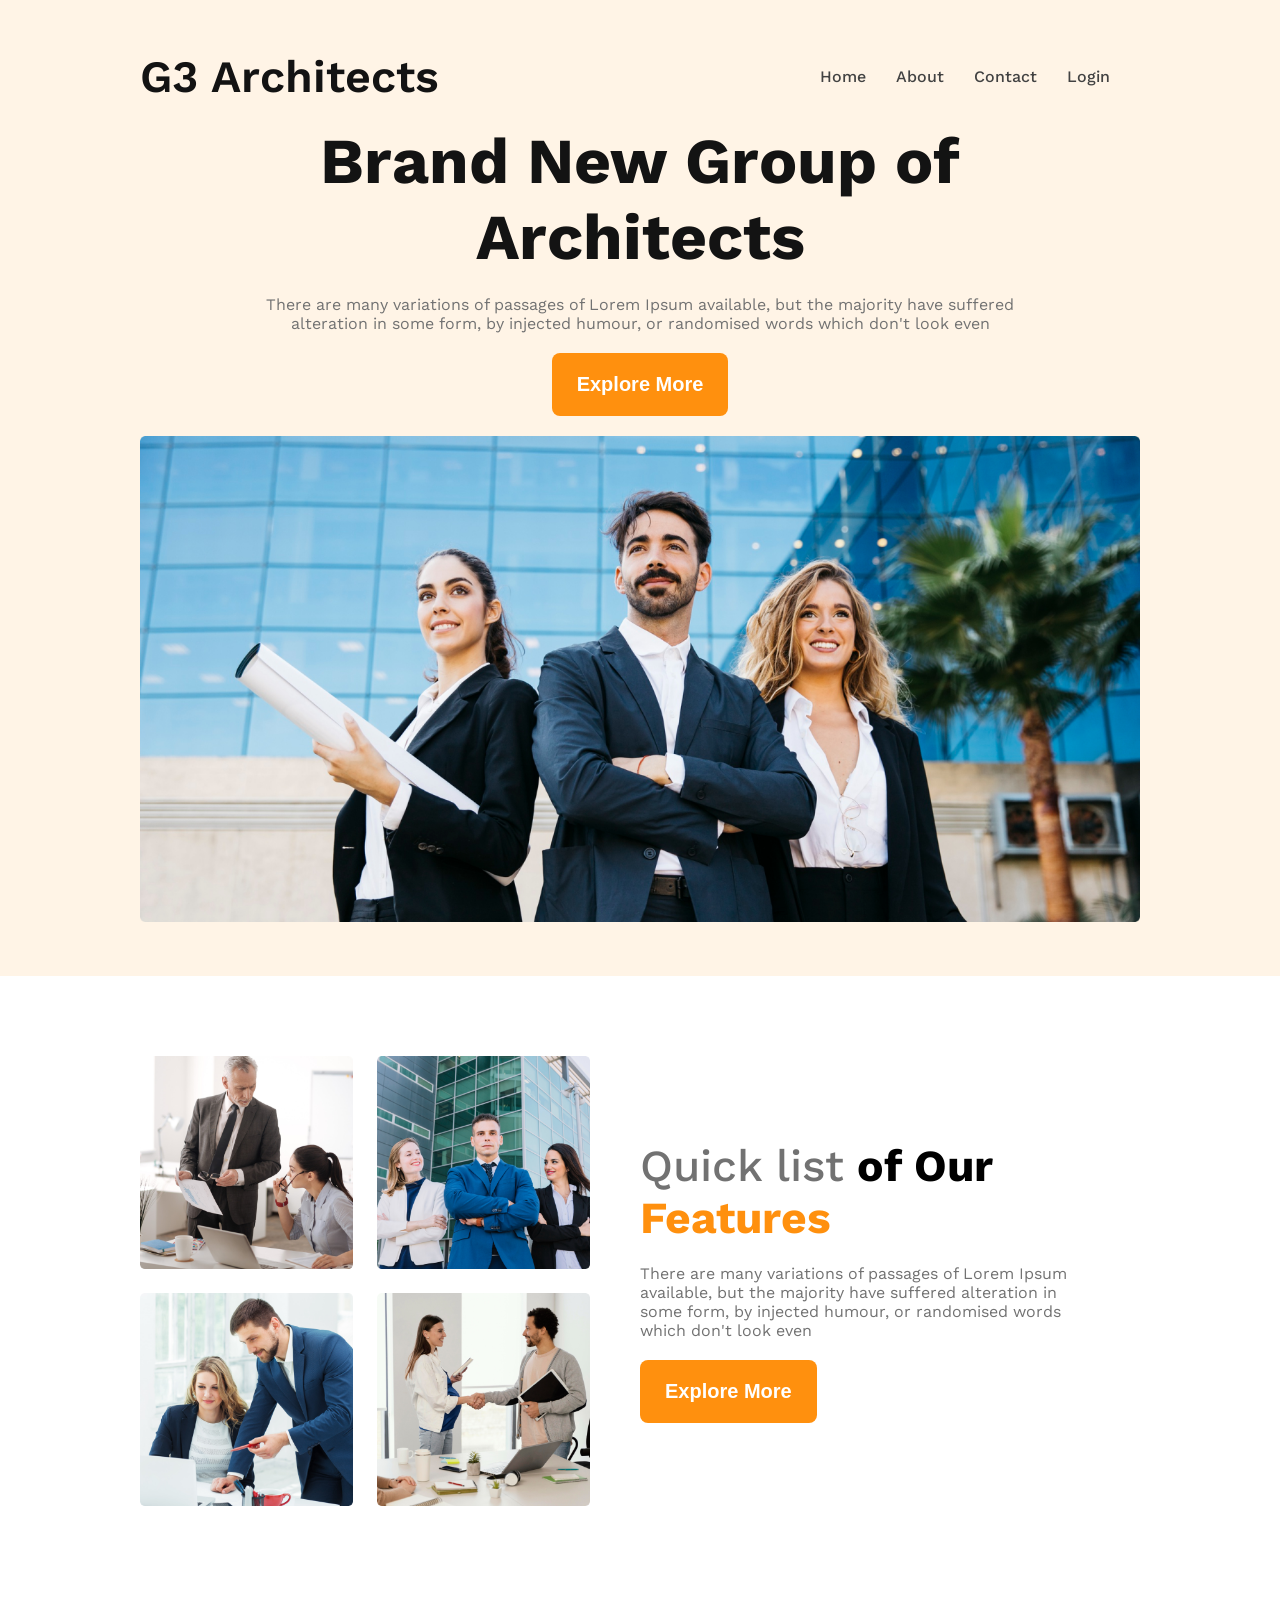
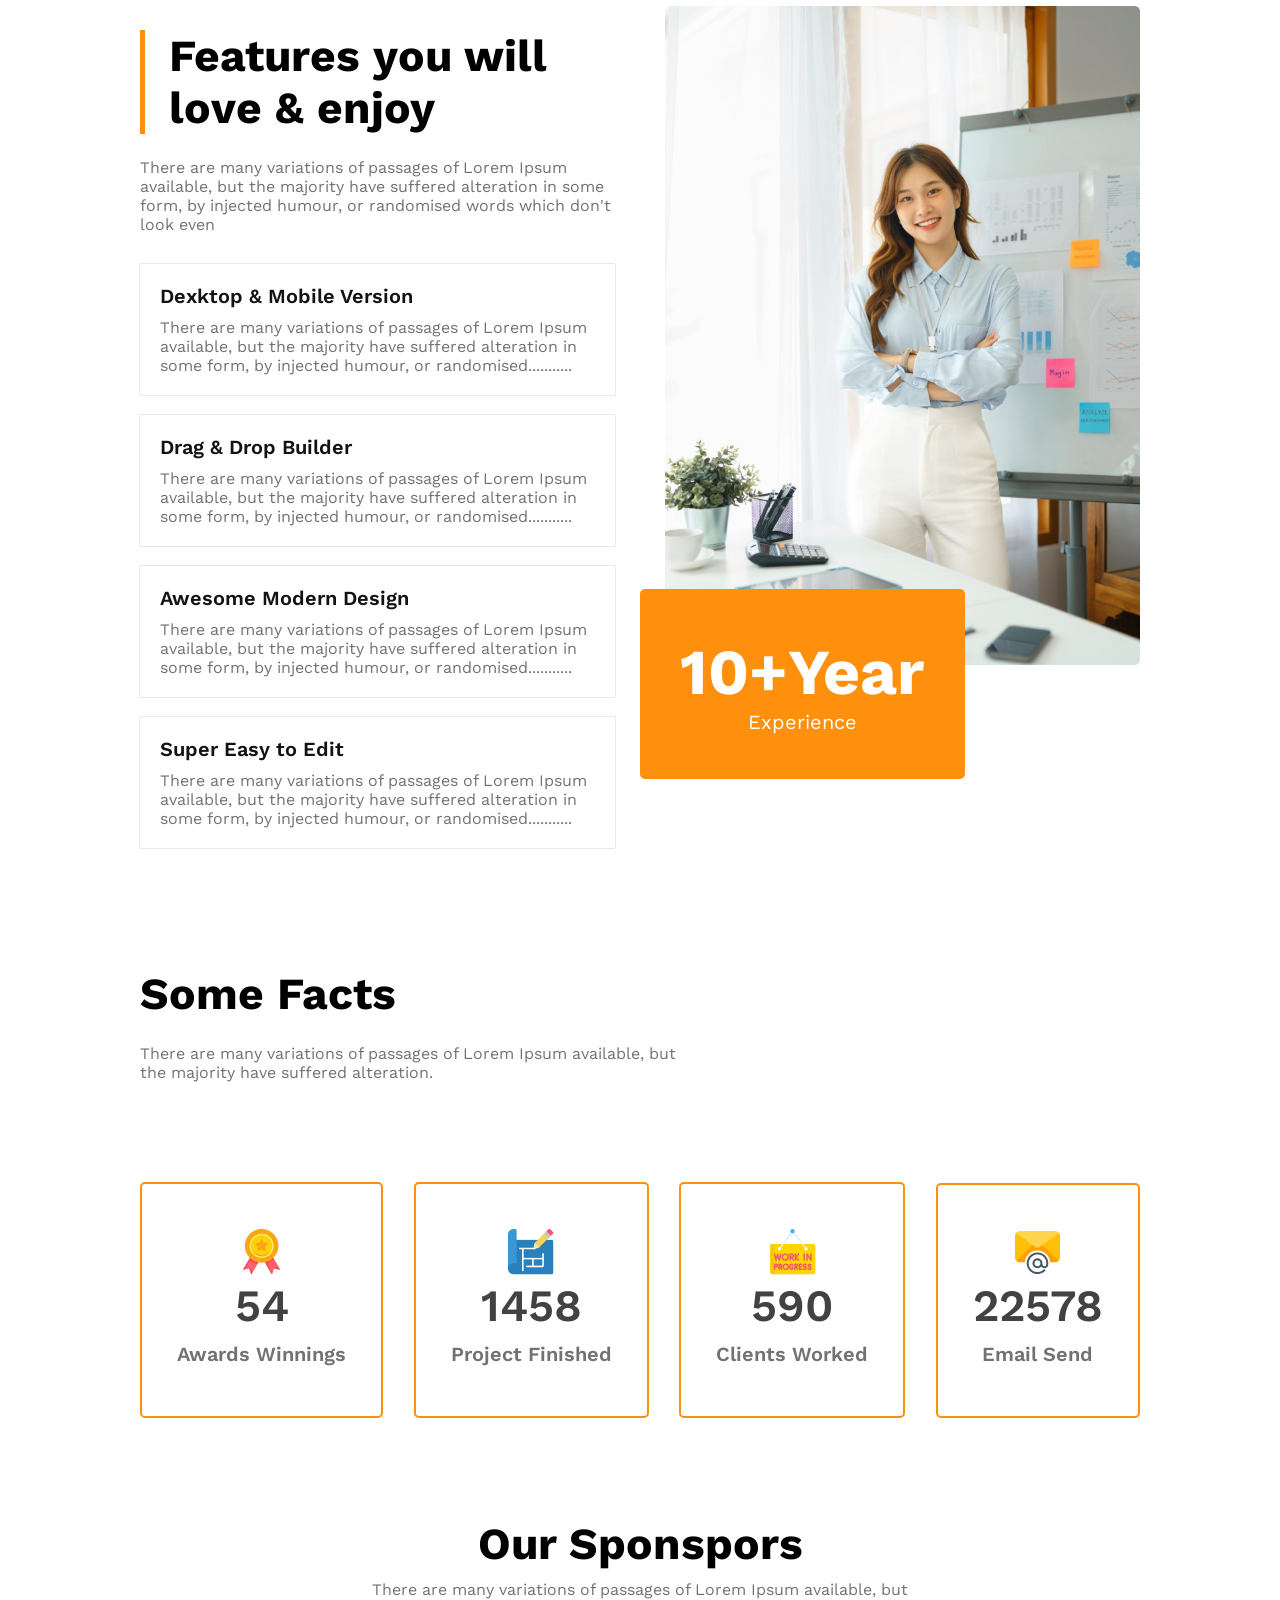
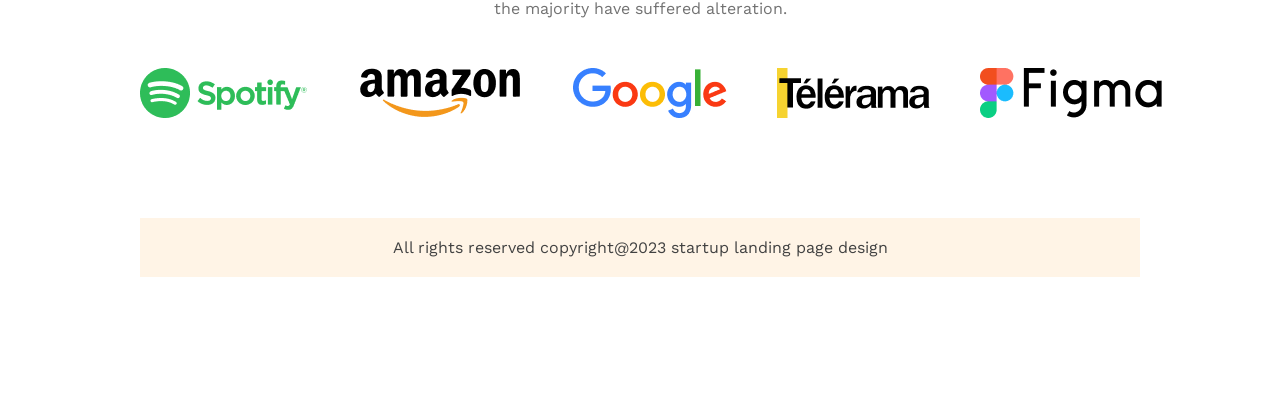
<file: index.html>
<!DOCTYPE html>
<html lang="en">
<head>
    <meta charset="UTF-8">
    <meta name="viewport" content="width=device-width, initial-scale=1.0">
    <title>G3 Architects</title>
    <link rel="preconnect" href="https://fonts.googleapis.com">
    <link rel="preconnect" href="https://fonts.gstatic.com" crossorigin>
    <link href="https://fonts.googleapis.com/css2?family=Raleway:ital,wght@0,100;0,200;0,300;0,400;0,500;0,600;0,700;0,800;0,900;1,100;1,200;1,300;1,400;1,500;1,600;1,700;1,800;1,900&family=Roboto:ital,wght@0,100;0,300;0,400;0,500;0,700;0,900;1,100;1,300;1,400;1,500;1,700;1,900&family=Work+Sans:wght@400;500;600;700;800&display=swap" rel="stylesheet">
    <link rel="stylesheet" href="css/architects.css">
</head>
<body>
    <!-- header section starts -->
    <header>
        <nav>
            <h3>G3 Architects</h3>
            <ul>
                <li><a href="">Home</a></li>
                <li><a href="">About</a></li>
                <li><a href="">Contact</a></li>
                <li><a href="">Login</a></li>
            </ul>
        </nav>
        <div class="banner">
            <div class="banner-content">
                <h1 class="banner-title">Brand New Group of Architects</h1>
                <p class="banner-description text-gray">There are many variations of passages of Lorem Ipsum available, but the majority have suffered alteration in some form, by injected humour, or randomised words which don't look even</p>
                <button class="btn-primary">Explore More</button>
            </div>

            <img src="images/banner.png" alt="">
        </div>
    </header>
   <!-- main section starts -->
    <main>
        <!-- terms section starts -->
        <section class="terms-container">
            <div class="terms-member">
                <div class="terms-member-img-container">
                    <img src="images/team1.png" alt="">
                <img src="images/team2.png" alt="">
                <img src="images/team3.png" alt="">
                <img src="images/team4.png" alt="">
                </div>
            </div>
            <div class="terms-content">
                <h3 class="section-title"><span class="quick-list text-gray">Quick list</span> of Our <span class="terms-text">Features</span></h3>
                <p class="terms-description text-gray">There are many variations of passages of Lorem Ipsum available, but the majority have suffered alteration in some form, by injected humour, or randomised words which don't look even</p>
                <button class="btn-primary">Explore More</button>
            </div>
        </section>
        
        <!-- features section starts -->
        <section class="features">
            <div class="features-content">
                <h2 class="section-title features-title">Features you will <br>love & enjoy</h2>
                <p class="section-description text-gray">There are many variations of passages of Lorem Ipsum available, but the majority have suffered alteration in some form, by injected humour, or randomised words which don't look even</p>
                <div class="card">
                    <h3 class="card-title">Dexktop & Mobile Version</h3>
                    <p class="text-gray">There are many variations of passages of Lorem Ipsum available, but the majority have suffered alteration in some form, by injected humour, or randomised...........</p>
                </div>
                <div class="card">
                    <h3 class="card-title">Drag & Drop Builder</h3>
                    <p class="text-gray">There are many variations of passages of Lorem Ipsum available, but the majority have suffered alteration in some form, by injected humour, or randomised...........</p>
                </div>
                <div class="card">
                    <h3 class="card-title">Awesome Modern Design</h3>
                    <p class="text-gray">There are many variations of passages of Lorem Ipsum available, but the majority have suffered alteration in some form, by injected humour, or randomised...........</p>
                </div>
                <div class="card">
                    <h3 class="card-title">Super Easy to Edit</h3>
                    <p class="text-gray">There are many variations of passages of Lorem Ipsum available, but the majority have suffered alteration in some form, by injected humour, or randomised...........</p>
                </div>
            </div>
            <div class="features-photo">
                <img src="images/architect.png" alt="">
                <div class="experience-wrap">
                    <h3>10+Year</h3>
                    <p>Experience</p>
                </div>
            </div>
        </section>

        <!-- fact section -->
        <section class="fact">
            <h2 class="section-title">Some Facts</h2>
            <p class="text-gray">There are many variations of passages of Lorem Ipsum available, but the majority have suffered alteration.</p>
            <div class="card-container">
                <div class="card">
                    <img src="images/icons/ribon.png" alt="">
                    <h3>54</h3>
                    <p>Awards Winnings</p>
                </div>
                <div class="card">
                    <img src="images/icons/projects.png" alt="">
                    <h3>1458</h3>
                    <p>Project Finished</p>
                </div>
                <div class="card">
                    <img src="images/icons/customers.png" alt="">
                    <h3>590</h3>
                    <p>Clients Worked</p>
                </div>
                <div class="card">
                    <img src="images/icons/email.png" alt="">
                    <h3>22578</h3>
                    <p>Email Send</p>
                </div>
            </div>
        </section>

        <!-- Our responser -->
        <section class="our-responsers">
            <h2 class="section-title">Our Sponspors</h2>
            <p class="text-gray">There are many variations of passages of Lorem Ipsum available, but the majority have suffered alteration.</p>
            <div class="responsers-logo-wrapper">
                <img src="images/sponsors/spotify.png" alt="">
                <img src="images/sponsors/amazon.png" alt="">
                <img src="images/sponsors/google.png" alt="">
                <img src="images/sponsors/telerama.png" alt="">
                <img src="images/sponsors/figma.png" alt="">
            </div>
        </section>
    </main>

    <!-- footer section -->
    <footer class="footer">
        <p class="copyright">All rights reserved copyright@2023 startup landing page design</p>
    </footer>
</body>
</html>
</file>
<file: css/architects.css>
/* shared styles */
*{
    margin: 0;
    padding: 0;
}

body{
    font-family: 'Raleway', sans-serif;
    font-family: 'Roboto', sans-serif;
    font-family: 'Work Sans', sans-serif;
}

.btn-primary{
    background-color: #FF900E;
    color: #fff;
    border-radius: 8px;
    border: none;
    font-size: 1.25rem;
    cursor: pointer;
    padding: 20px 25px;
    font-weight: 600;
}

.text-gray{
    color: #727272;
}



/* header styles */
header{
    background-color: rgba(255, 144, 14, 0.10);
    padding: 50px 140px ;
}

nav{
    display: flex;
    justify-content: space-between;
    align-items: center;
}

nav h3{
    font-size: 2.8rem;
    font-weight: 600;
    color: #131313;
}

nav > ul{
    display: flex;
}

nav li{
    list-style: none;
    margin-right: 30px;
}

nav li a{
    text-decoration: none;
    color: #424242;
    font-weight: 500;
    font-size: 1rem;
}
/* banner section styles */
.banner-content{
    max-width: 800px;
    text-align: center;
    margin: 20px auto;
}

.banner-title{
    font-size: 4rem;
    font-weight: 700;
    color: #131313;
}

.banner-description{
    margin: 20px 0;
}

.banner img{
    width: 100%;
}


/* main area styles */
main{
    max-width: 1440px;
    margin: 0 auto;
    padding: 0 140px;
}

/* terms area styles */
.terms-container{
    display: flex;
    align-items: center;
    margin-top: 80px;
}

.terms-member{
    width: 50%;
}

.terms-member-img-container{
    display: grid;
    grid-template-columns: repeat(2, 1fr);
    gap: 1.5rem;
}

.terms-member-img-container img{
    width: 100%;
}

.terms-content{
    width: 50%;
    padding: 0 50px;
}

.section-title{
    font-size: 2.775rem;
    font-weight: 700;
}

.quick-list{
    font-weight: 500;
}

.terms-text{
    color: #FF900E;
}

.terms-description{
    margin: 20px 0;
}

/* features area styles */
.features{
    display: flex;
    justify-content: space-between;
    gap: 50px;
    margin-top: 100px;
}

.features-content{
    width: 50%;
}

.features-title{
    margin: 24px 0;
    padding-left: 24px;
    border-left: 5px solid #FF900E;
}

.features .card{
    padding: 20px;
    margin-bottom: 20px;
    box-shadow: 0px 0px 1px gray;
    background-color: #fff;
}

.features .card:first-of-type{
    margin-top: 30px;
}

.features .card-title{
    color: #131313;
    font-size: 1.25rem;
    font-weight: 600;
    margin-bottom: 10px;
}

.features-photo {
    width: 50%;
}

.features-photo img{
    width: 100%;
}

.experience-wrap{
    width: max-content;
    background-color: #FF900E;
    padding: 45px 40px;
    color: #fff;
    text-align: center;
    border-radius: 5px;
    position: relative;
    bottom: 80px;
    right: 25px;
}

.experience-wrap h3{
    font-size: 4rem;
    font-weight: 700;
}

.experience-wrap p{
    font-size: 1.25rem;
}


/* fact area styles */
.fact{
    margin-top: 100px;
}

.fact p{
    max-width: 542px;
    margin: 24px 0;
}

.card-container{
    margin: 100px 0;
    display: flex;
    align-items: center;
    justify-content: space-around;
    gap: 30px;
}

.fact .card{
    padding: 45px 35px;
    text-align: center;
    border: 2px solid #FF900E;
    border-radius: 5px;
}

.fact .card h3{ 
    color: #424242;
    font-size: 2.8rem;
    font-weight: 600;
    padding-bottom: 5px;
}

.fact .card p{ 
    color: #727272;
    font-size: 1.25rem;
    font-weight: 600;
    margin: 5px 0;
}


/* our responsers area styles */
.our-responsers{
    margin-top: 80px;
    text-align: center;
}

.our-responsers .text-gray{
    max-width: 542px;
    margin: 10px auto 50px;
}

.responsers-logo-wrapper{
    display: flex;
    justify-content: space-between;
    align-items: center;
    gap: 50px;
}

/* footer area styles */
.footer{
    margin: 100px 140px 140px;
    padding: 20px 0;
    background-color: rgba(255, 144, 14, 0.10);
    text-align: center;
}

.copyright{
    color: #424242;
}



/* responsive for mobile devices */
@media screen and (max-width: 576px) {
    header,
    main
    {
        padding: 20px;
    }

    nav,
    .terms-container,
    .features,
    .card-container,
    .responsers-logo-wrapper
    {
        flex-direction: column;
    }

    .banner-title{
        font-size: 3rem;
    }

    .terms-member-img-container{
        grid-template-columns: 1fr;
    }

    .terms-member,
    .terms-content,
    .features-content,
    .features-photo{
        width: 100%;
    }
    
    .terms-content{
        padding: 0;
        margin-top: 20px;
    }

    .experience-wrap{
        position: static;
        margin: 20px auto;
    }

    .footer{
        margin: 100px 20px;
    }

}

/* Responsive for Tablet of medium devices */
@media screen and (min-width: 576px) and (max-width: 960px) {
    header,
    main,
    .footer
    {
        padding: 50px;
    }

    nav,
    .terms-container,
    .features,
    .card-container,
    .responsers-logo-wrapper
    {
        flex-direction: column;
    }

    .terms-member,
    .terms-content,
    .features-content,
    .features-photo{
        width: 100%;
    }
    
    .terms-content{
        padding: 0;
        margin-top: 20px;
    }

    .experience-wrap{
        position: static;
        margin: 20px auto;
    }

    .footer{
        margin: 100px 50px
    }

}

@media screen and (min-width: 960px) and (max-width: 1200px) {

    .features,
    .responsers-logo-wrapper
    {
        flex-direction: column;
    }

    .features-content,
    .features-photo{
        width: 100%;
    }

    .experience-wrap{
        position: static;
        margin: 20px auto;
    }
}
</file>
